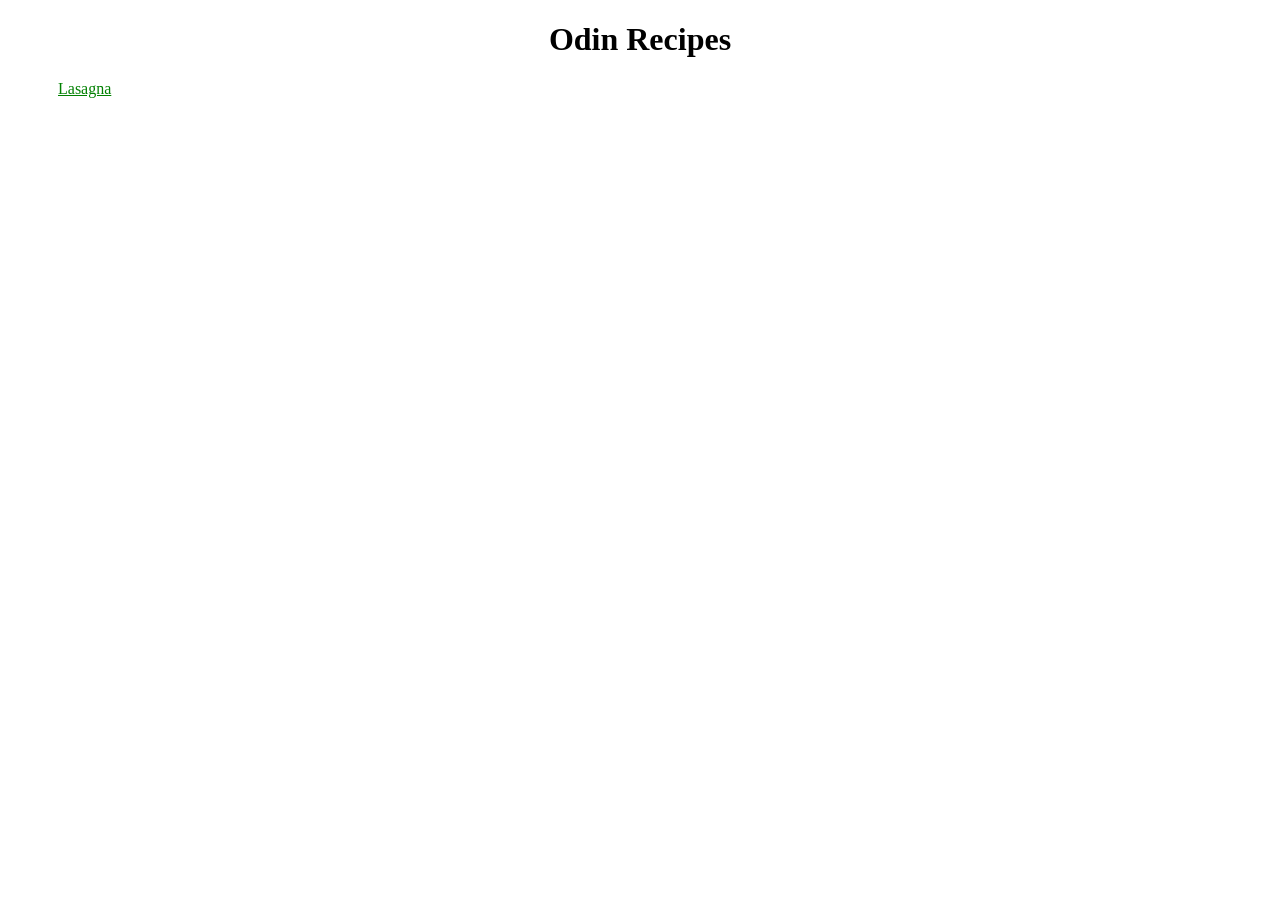
<file: index.html>
<!DOCTYPE html>
<html lang="en">
<head>
    <meta charset="UTF-8">
    <meta name="viewport" content="width=device-width, initial-scale=1.0">
    <title>Odin Recipes</title>
    <link rel="stylesheet" href="css/style.css">
</head>
<body>
    <h1>Odin Recipes</h1>
    <nav>
        <a href="recipes/lasagna.html">Lasagna</a>
    </nav>
</body>
</html>
</file>
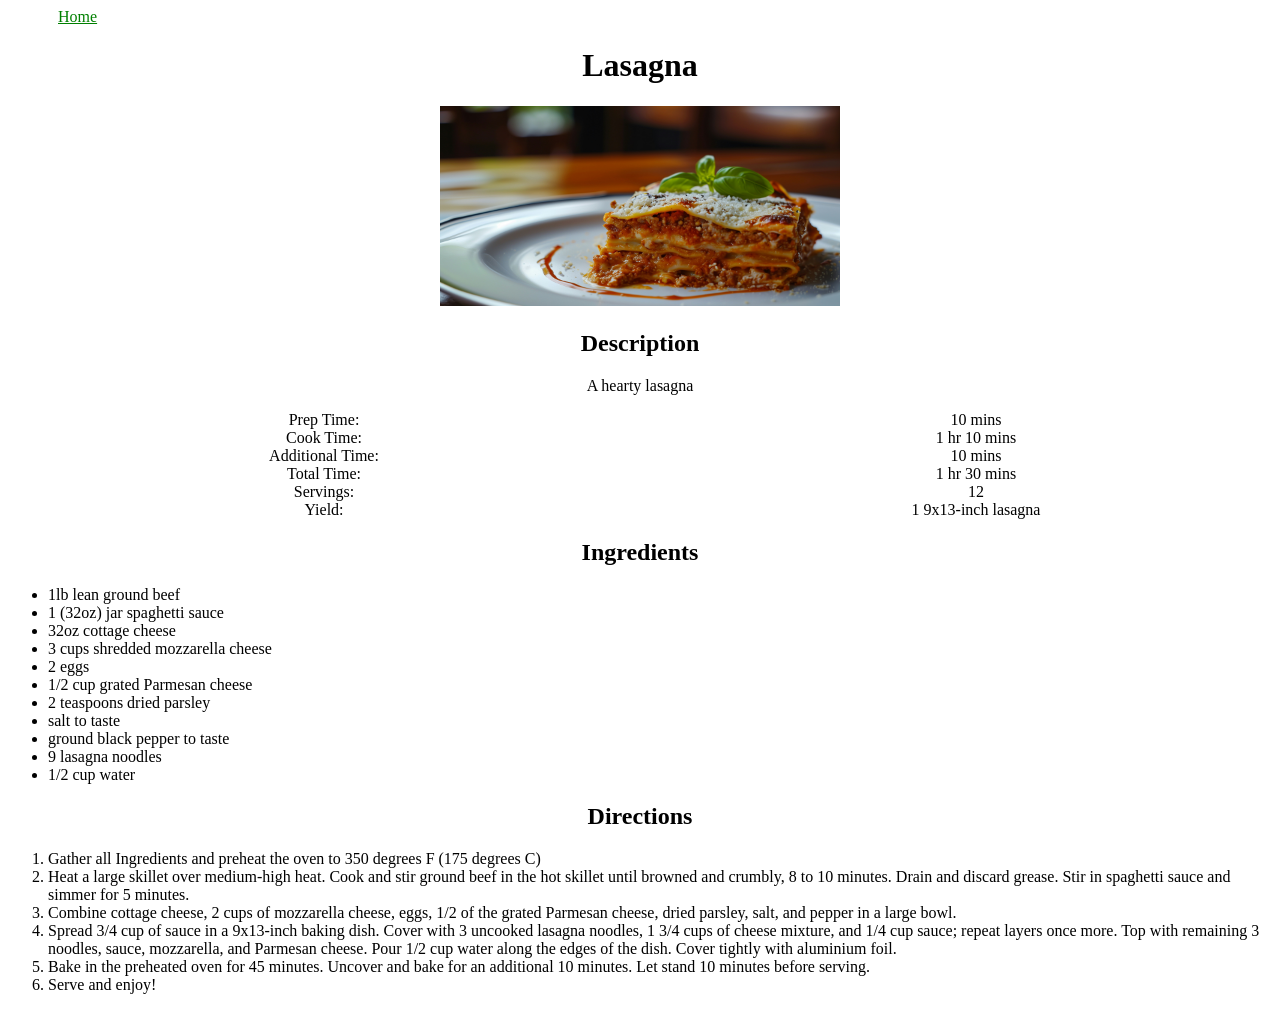
<file: recipes/lasagna.html>
<!DOCTYPE html>
<html lang="en">
<head>
    <meta charset="UTF-8">
    <meta name="viewport" content="width=device-width, initial-scale=1.0">
    <title>Lasagna Recipe</title>
    <link rel="stylesheet" href="../css/style.css">
</head>
<body>
    <nav>
        <a href="../index.html">Home</a>
    </nav>
<main>
    <h1>Lasagna</h1>
    <img src="../imgs/lasagna.jpg" alt="Image of prepared Lasagna" width="400" height="200">

    <div class="description-card">
        <h2>Description</h2>
        <p>A hearty lasagna</p>
        <dl>
            <dt>Prep Time:</dt>
            <dd>10 mins</dd>

            <dt>Cook Time:</dt>
            <dd>1 hr 10 mins</dd>

            <dt>Additional Time:</dt>
            <dd>10 mins</dd>

            <dt>Total Time:</dt>
            <dd>1 hr 30 mins</dd>

            <dt>Servings:</dt>
            <dd>12</dd>

            <dt>Yield:</dt>
            <dd>1 9x13-inch lasagna</dd>
        </dl>
    </div>

    <div class="ingredients-card">
        <h2>Ingredients</h2>

        <ul>
            <li>1lb lean ground beef</li>
            <li>1 (32oz) jar spaghetti sauce</li>
            <li>32oz cottage cheese</li>
            <li>3 cups shredded mozzarella cheese</li>
            <li>2 eggs</li>
            <li>1/2 cup grated Parmesan cheese</li>
            <li>2 teaspoons dried parsley</li>
            <li>salt to taste</li>
            <li>ground black pepper to taste</li>
            <li>9 lasagna noodles</li>
            <li>1/2 cup water</li>
        </ul>
    </div>

    <div class="directions-card">
        <h2>Directions</h2>
        <ol>
            <li>Gather all Ingredients and preheat the oven to 350 degrees F (175 degrees C)</li>
            <li>Heat a large skillet over medium-high heat. Cook and stir ground beef in the hot skillet until browned and crumbly, 8 to 10 minutes. Drain and discard grease. Stir in spaghetti sauce and simmer for 5 minutes.</li>
            <li>Combine cottage cheese, 2 cups of mozzarella cheese, eggs, 1/2 of the grated Parmesan cheese, dried parsley, salt, and pepper in a large bowl.</li>
            <li>Spread 3/4 cup of sauce in a 9x13-inch baking dish. Cover with 3 uncooked lasagna noodles, 1 3/4 cups of cheese mixture, and 1/4 cup sauce; repeat layers once more. Top with remaining 3 noodles, sauce, mozzarella, and Parmesan cheese. Pour 1/2 cup water along the edges of the dish. Cover tightly with aluminium foil.</li>
            <li>Bake in the preheated oven for 45 minutes. Uncover and bake for an additional 10 minutes. Let stand 10 minutes before serving.</li>
            <li>Serve and enjoy!</li>
        </ol>
    </div>

</main>
</body>
</html>
</file>
<file: css/style.css>
body {
    text-align: center;
}

nav a {
    color: green;
    display: block;
    text-align: start;
    margin-left: 50px;
    
}

.description-card dl{
    display: grid;
    grid-template-columns: repeat(2, 1fr);
}

.ingredients-card ul, 
.directions-card ol{
    text-align: start;
}
</file>
